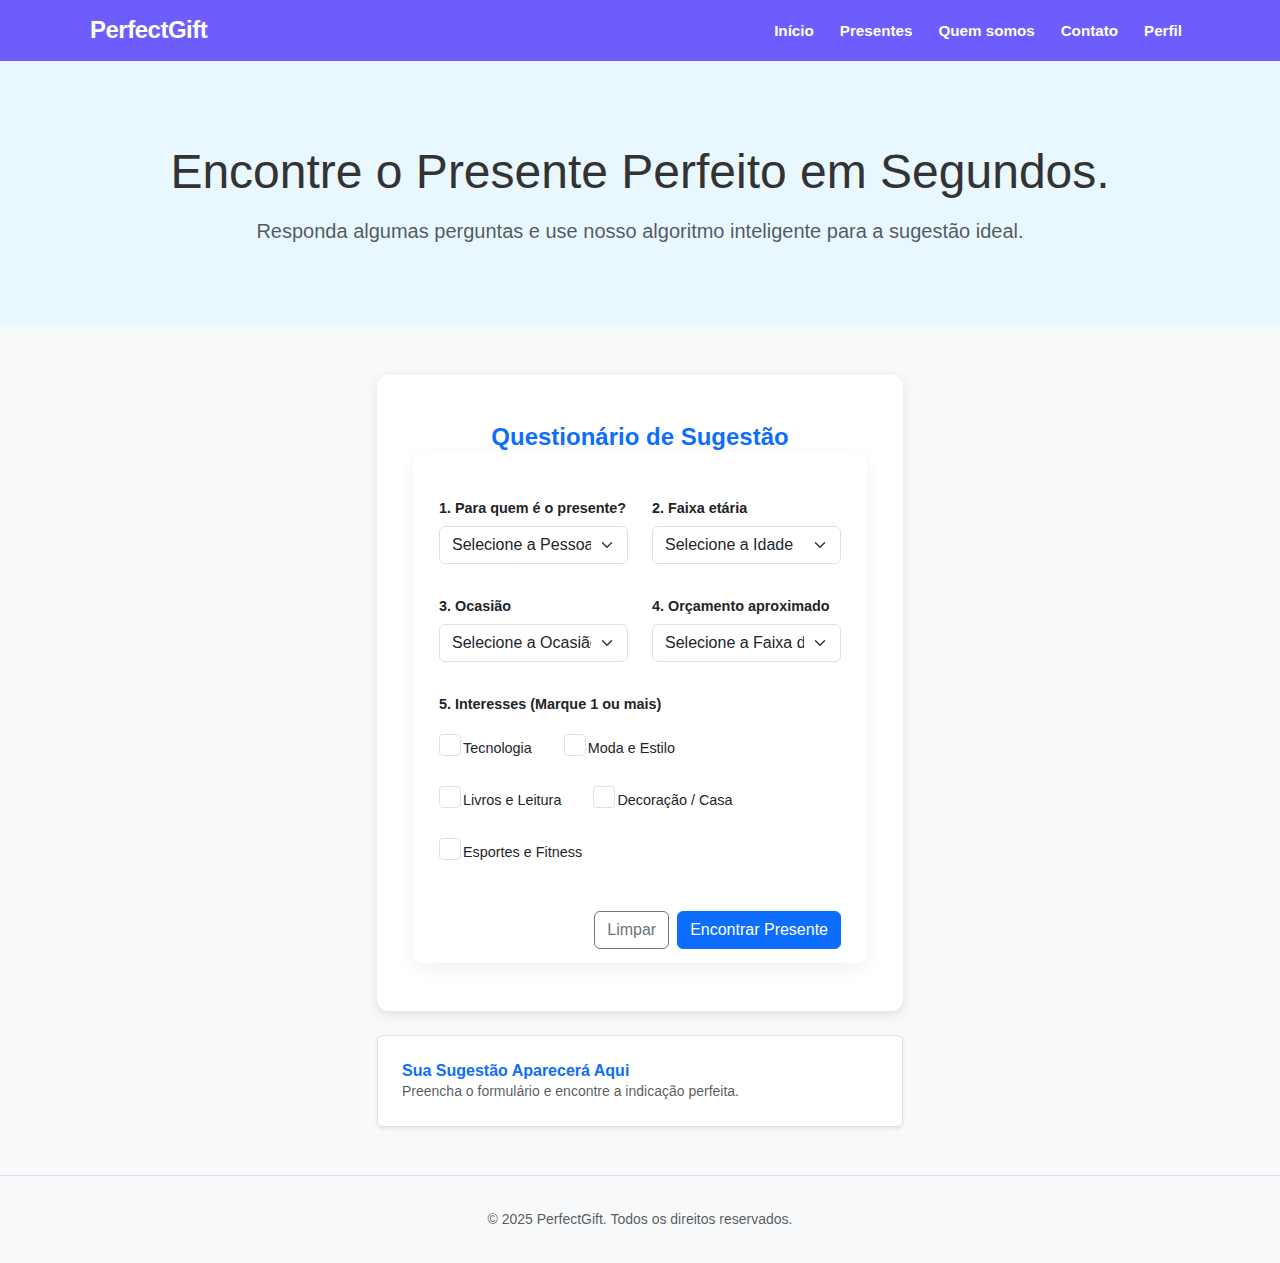
<file: views/index.html>
<!DOCTYPE html>
<html lang="pt-BR">
<head>
    <meta charset="UTF-8">
    <meta name="viewport" content="width=device-width, initial-scale=1.0">
    <title>PerfectGift - Encontre o Presente Ideal</title>
        <link href="https://cdn.jsdelivr.net/npm/bootstrap@5.3.3/dist/css/bootstrap.min.css" rel="stylesheet" 
            xintegrity="sha384-QWTKZyjpPEjIS5V5RuARu6aP/hC5f3WJ3sX5hXn+b+W+Y" crossorigin="anonymous">
        <link rel="stylesheet" href="../public/css/style.css">
    
    <style>
        body {
            background-color: #f8f9fa; 
            font-family: 'Inter', sans-serif; 
        }
        .hero-section {
            background-color: #e9f7ff; 
            color: #333;
            padding: 4rem 1rem; 
            margin-bottom: 3rem;
        }
        .hero-section h1 {
            font-weight: 300; 
        }
        .form-card {
            border-radius: 0.75rem;
            box-shadow: 0 4px 12px rgba(0, 0, 0, 0.1);
            border: none;
        }
    </style>
</head>

<body class="d-flex flex-column min-vh-100">

    <div id="header"></div>

    <main class="flex-grow-1">
        
        <section class="hero-section text-center">
            <div class="container">
                <h1 class="display-5 mb-3">Encontre o Presente Perfeito em Segundos.</h1>
                <p class="lead text-muted">Responda algumas perguntas e use nosso algoritmo inteligente para a sugestão ideal.</p>
            </div>
        </section>

        <section class="container my-5">
            <div class="row justify-content-center">
                <div class="col-lg-8 col-xl-6">
                    
                    <div class="card p-4 p-md-5 bg-white form-card">
                        <h2 class="h4 fw-bold text-center mb-4 text-primary">Questionário de Sugestão</h2>

                        <form id="sugForm" class="row g-4">
                            
                            <!-- Grupo 1: Para Quem e Faixa Etária -->
                            <div class="col-12 col-md-6">
                                <label for="recipient" class="form-label fw-semibold">1. Para quem é o presente?</label>
                                <select id="recipient" name="recipient" class="form-select">
                                    <option selected disabled>Selecione a Pessoa</option>
                                    <option value="friend">Amigo(a)</option>
                                    <option value="partner">Parceiro(a)</option>
                                    <option value="parent">Mãe / Pai</option>
                                    <option value="kid">Criança</option>
                                    <option value="self">Para mim</option>
                                </select>
                            </div>

                            <div class="col-12 col-md-6">
                                <label for="age" class="form-label fw-semibold">2. Faixa etária</label>
                                <select id="age" name="age" class="form-select">
                                    <option selected disabled>Selecione a Idade</option>
                                    <option value="18-25">18–25 anos</option>
                                    <option value="26-35">26–35 anos</option>
                                    <option value="36-50">36–50 anos</option>
                                    <option value="50+">50+ anos</option>
                                </select>
                            </div>

                            <!-- Grupo 2: Ocasião e Orçamento -->
                            <div class="col-12 col-md-6">
                                <label for="occasion" class="form-label fw-semibold">3. Ocasião</label>
                                <select id="occasion" class="form-select">
                                    <option selected disabled>Selecione a Ocasião</option>
                                    <option value="birthday">Aniversário</option>
                                    <option value="holiday">Feriado/Festas</option>
                                    <option value="valentine">Dia dos Namorados</option>
                                    <option value="just-because">Sem motivo (Lembrança)</option>
                                </select>
                            </div>

                            <div class="col-12 col-md-6">
                                <label for="budget" class="form-label fw-semibold">4. Orçamento aproximado</label>
                                <select id="budget" class="form-select">
                                    <option selected disabled>Selecione a Faixa de Preço</option>
                                    <option value="under25">Até R$25</option>
                                    <option value="25-75">R$25–75</option>
                                    <option value="75-200">R$75–200</option>
                                    <option value="200plus">Acima de R$200</option>
                                </select>
                            </div>

                            <!-- Grupo 3: Interesses -->
                            <div class="col-12">
                                <label class="form-label fw-semibold mb-3">5. Interesses (Marque 1 ou mais)</label>
                                <div class="d-flex flex-wrap gap-3">
                                    
                                    <div class="form-check form-check-inline">
                                        <input class="form-check-input" type="checkbox" name="interest" value="tech" id="i-tech">
                                        <label class="form-check-label" for="i-tech">Tecnologia</label>
                                    </div>
                                    <div class="form-check form-check-inline">
                                        <input class="form-check-input" type="checkbox" name="interest" value="fashion" id="i-fashion">
                                        <label class="form-check-label" for="i-fashion">Moda e Estilo</label>
                                    </div>
                                    <div class="form-check form-check-inline">
                                        <input class="form-check-input" type="checkbox" name="interest" value="books" id="i-books">
                                        <label class="form-check-label" for="i-books">Livros e Leitura</label>
                                    </div>
                                    <div class="form-check form-check-inline">
                                        <input class="form-check-input" type="checkbox" name="interest" value="home" id="i-home">
                                        <label class="form-check-label" for="i-home">Decoração / Casa</label>
                                    </div>
                                    <div class="form-check form-check-inline">
                                        <input class="form-check-input" type="checkbox" name="interest" value="sport" id="i-sport">
                                        <label class="form-check-label" for="i-sport">Esportes e Fitness</label>
                                    </div>
                                </div>
                            </div>

                            <!-- Ações do Formulário -->
                            <div class="col-12 pt-3">
                                <div class="d-grid gap-2 d-md-flex justify-content-md-end">
                                    <button type="reset" class="btn btn-outline-secondary">Limpar</button>
                                    <button type="submit" class="btn btn-primary">Encontrar Presente</button>
                                </div>
                            </div>
                        </form>
                    </div>

                    <div id="suggResult" class="results mt-4 p-4 bg-white border rounded shadow-sm" aria-live="polite">
                        <p class="text-primary fw-bold mb-0">Sua Sugestão Aparecerá Aqui</p>
                        <p class="small text-muted mb-0">Preencha o formulário e encontre a indicação perfeita.</p>
                    </div>

                </div>
            </div>
        </section>
    </main>

    <div id="footer"></div>

    <script src="https://cdn.jsdelivr.net/npm/bootstrap@5.3.3/dist/js/bootstrap.bundle.min.js" 
            xintegrity="sha384-ho+SjF+rP4W79b29iV8s6B512w+vQG9lJ2o+6e+X5hXn+b+W+Y" 
            crossorigin="anonymous"></script>

    <script src="../public/js/app.js"></script>
</body>
</html>
</file>
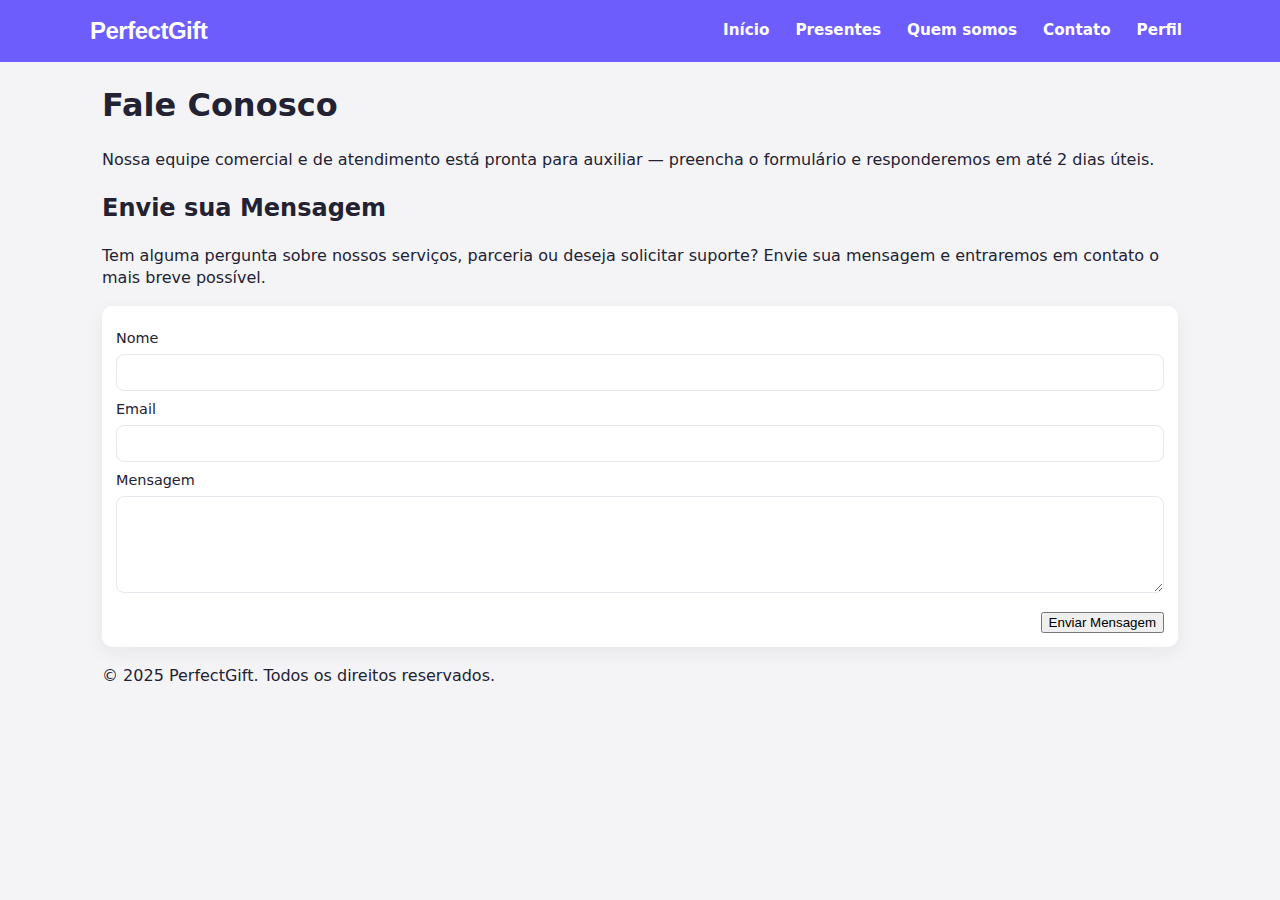
<file: views/contato.html>
<!DOCTYPE html>
<html lang="pt-BR">
<head>
  <meta charset="UTF-8">
  <meta name="viewport" content="width=device-width, initial-scale=1">
  <link href="https://cdn.jsdelivr.net/npm/bootstrap@5.3.3/dist/css/bootstrap.min.css" rel="stylesheet" integrity="sha384-PLACEHOLDER" crossorigin="anonymous">
  <link rel="stylesheet" href="../public/css/style.css">
  
  <title>PerfectGift - Contato</title>
</head>
<body>

  <div class="d-flex flex-column min-vh-100">
    <div id="header"></div>

    <main class="flex-fill">
      
      <section class="hero-section text-center">
        <div class="container"> <h1 class="display-5 mb-3">Fale Conosco</h1>
        <p class="lead text-muted">Nossa equipe comercial e de atendimento está pronta para auxiliar — preencha o formulário e responderemos em até 2 dias úteis.</p>
        </div>
      </section>

      <div class="container py-5">
          <div class="row justify-content-center">
            <div class="col-lg-7 col-xl-6"> 
              
              <div class="card p-4 p-md-5 bg-white form-card">
                
                <h2 class="h4 fw-bold text-center mb-4 text-primary">Envie sua Mensagem</h2>

                <p class="text-muted mb-4">Tem alguma pergunta sobre nossos serviços, parceria ou deseja solicitar suporte? Envie sua mensagem e entraremos em contato o mais breve possível.</p>

                <form class="contact-form" onsubmit="event.preventDefault(); alert('Mensagem recebida! Nossa equipe responderá em até 2 dias úteis. Obrigado!'); this.reset();">
                  
                  <div class="mb-3">
                    <label for="nome" class="form-label fw-semibold">Nome</label>
                    <input id="nome" name="nome" class="form-control" required>
                  </div>

                  <div class="mb-3">
                    <label for="email" class="form-label fw-semibold">Email</label>
                    <input id="email" name="email" type="email" class="form-control" required>
                  </div>

                  <div class="mb-3">
                    <label for="mensagem" class="form-label fw-semibold">Mensagem</label>
                    <textarea id="mensagem" name="mensagem" rows="5" class="form-control" required></textarea>
                  </div>

                  <div class="form-actions pt-3 d-grid">
                    <button class="btn btn-primary btn-lg" type="submit">Enviar Mensagem</button>
                  </div>
                </form>
              </div>
            </div>
          </div>
      </div>
    </main>

    <div id="footer"></div>
  </div>

  <script src="https://cdn.jsdelivr.net/npm/bootstrap@5.3.3/dist/js/bootstrap.bundle.min.js" integrity="sha384-PLACEHOLDER" crossorigin="anonymous"></script>
  <script src="../public/js/app.js"></script>
</body>
</html>
</file>
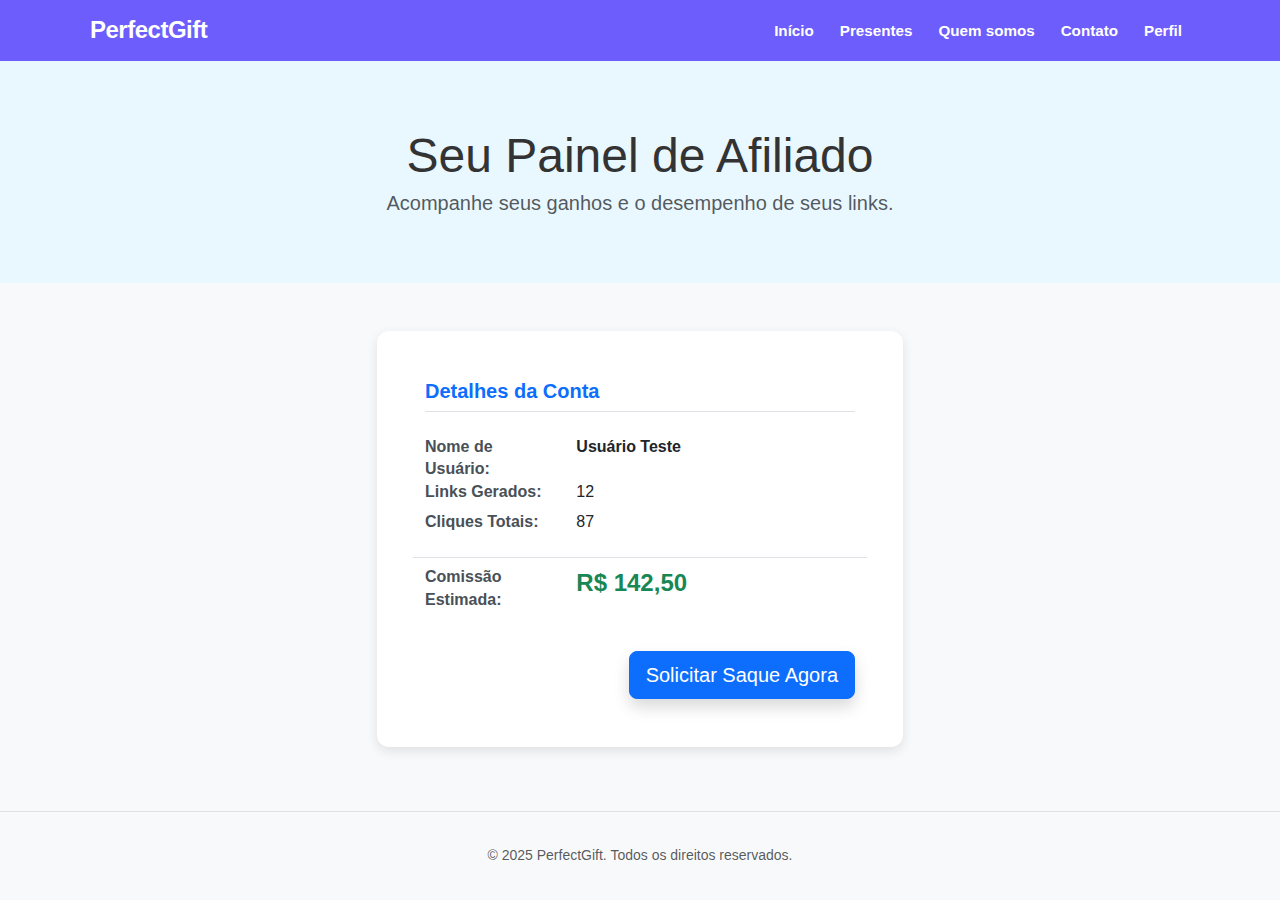
<file: views/perfil.html>
<!DOCTYPE html>
<html lang="pt-BR">
<head>
    <meta charset="UTF-8">
    <meta name="viewport" content="width=device-width, initial-scale=1.0">
    <title>PerfectGift - Seu Perfil</title>
        <link href="https://cdn.jsdelivr.net/npm/bootstrap@5.3.3/dist/css/bootstrap.min.css" rel="stylesheet" 
            xintegrity="sha384-QWTKZyjpPEjIS5V5RuARu6aP/hC5f3WJ3sX5hXn+b+W+Y" crossorigin="anonymous">
        <link rel="stylesheet" href="../public/css/style.css">
    
    <style>
        body {
            background-color: #f8f9fa; 
            font-family: 'Inter', sans-serif;
        }
        .profile-header {
            background-color: #e9f7ff; 
            color: #333;
            padding: 3rem 1rem; 
            margin-bottom: 3rem;
        }
        .form-card {
            border-radius: 0.75rem;
            box-shadow: 0 4px 12px rgba(0, 0, 0, 0.1);
            border: none;
        }
        .data-list dt {
            font-weight: 600;
            color: #495057;
        }
        .data-list dd {
            margin-bottom: 0.5rem;
        }
    </style>
</head>

<body class="d-flex flex-column min-vh-100">
    <div id="header"></div>

    <main class="flex-grow-1">
        <section class="profile-header text-center">
            <div class="container">
                <h1 class="display-5 mb-1">Seu Painel de Afiliado</h1>
                <p class="lead text-muted">Acompanhe seus ganhos e o desempenho de seus links.</p>
            </div>
        </section>

        <section class="container my-5">
            <div class="row justify-content-center">
                <div class="col-lg-8 col-xl-6">
                    
                    <div class="card p-4 p-md-5 bg-white form-card">
                        <h2 class="h5 fw-bold text-primary mb-4 border-bottom pb-2">Detalhes da Conta</h2>

                        <dl class="row data-list">
                            <dt class="col-sm-4">Nome de Usuário:</dt>
                            <dd class="col-sm-8 fw-semibold">Usuário Teste</dd>

                            <dt class="col-sm-4">Links Gerados:</dt>
                            <dd class="col-sm-8">12</dd>

                            <dt class="col-sm-4">Cliques Totais:</dt>
                            <dd class="col-sm-8">87</dd>
                            
                            <!-- Destaque para a comissão -->
                            <dt class="col-sm-4 mt-3 pt-2 border-top">Comissão Estimada:</dt>
                            <dd class="col-sm-8 mt-3 pt-2 border-top fs-4 text-success fw-bold">R$ 142,50</dd>
                        </dl>
                        
                        <div class="mt-4 text-end">
                            <button class="btn btn-primary btn-lg shadow">
                                Solicitar Saque Agora
                            </button>
                        </div>
                    </div>

                </div>
            </div>
        </section>
    </main>

    <div id="footer"></div>

    <script src="https://cdn.jsdelivr.net/npm/bootstrap@5.3.3/dist/js/bootstrap.bundle.min.js" 
            xintegrity="sha384-ho+SjF+rP4W79b29iV8s6B512w+vQG9lJ2o+6e+X5hXn+b+W+Y" 
            crossorigin="anonymous"></script>

    <script src="../public/js/app.js"></script>
</body>
</html>
</file>
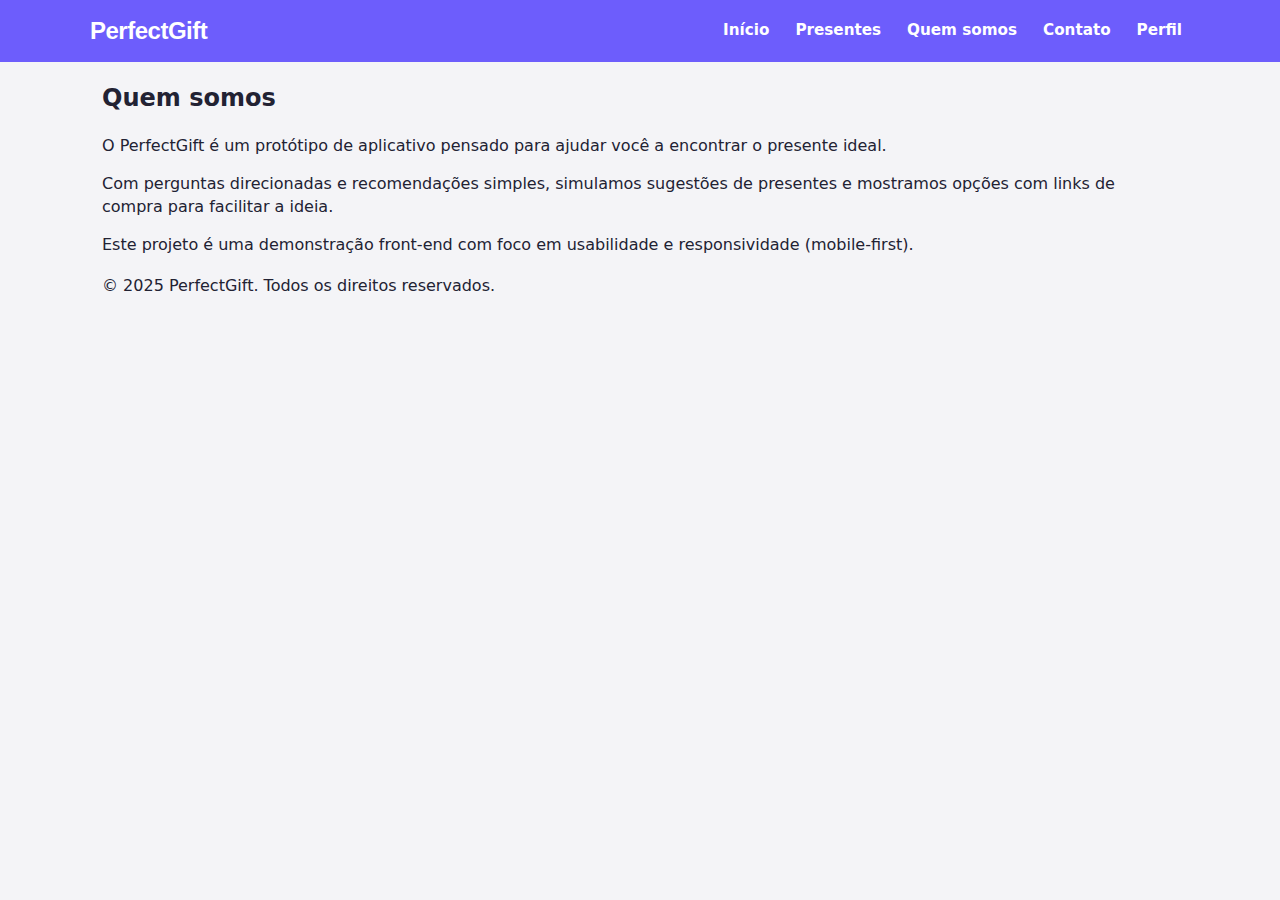
<file: views/sobre.html>
<!DOCTYPE html>
<html lang="pt-BR">
<head>
    <meta charset="UTF-8">
    <meta name="viewport" content="width=device-width, initial-scale=1">
    <link href="https://cdn.jsdelivr.net/npm/bootstrap@5.3.3/dist/css/bootstrap.min.css" rel="stylesheet" integrity="sha384-PLACEHOLDER" crossorigin="anonymous">
    <link rel="stylesheet" href="../public/css/style.css">
    <title>PerfectGift - Quem somos</title>
</head>

</body>
<body>
    <div class="d-flex flex-column min-vh-100">
        <div id="header"></div>

        <main class="container flex-fill py-4">
            <section class="conteudo">
                <h2>Quem somos</h2>
                <p>O PerfectGift é um protótipo de aplicativo pensado para ajudar você a encontrar o presente ideal.</p>
                <p>Com perguntas direcionadas e recomendações simples, simulamos sugestões de presentes e mostramos opções com links de compra para facilitar a ideia.</p>
                <p>Este projeto é uma demonstração front‑end com foco em usabilidade e responsividade (mobile‑first).</p>
            </section>
        </main>

        <div id="footer"></div>
    </div>

    <script src="https://cdn.jsdelivr.net/npm/bootstrap@5.3.3/dist/js/bootstrap.bundle.min.js" integrity="sha384-PLACEHOLDER" crossorigin="anonymous"></script>
    <script src="../public/js/app.js"></script>
</body>
</html>
</body>
</html>
</file>
<file: public/css/style.css>
/* Mobile-first base styles */
:root{
  --purple:#6d5dfc;
  --accent:#ff5fb0;
  --muted:#f4f4f7;
  --card:#ffffff;
  --text:#223;
  --max-width:1100px;
}
*{box-sizing:border-box}
body{margin:0;font-family:Inter, system-ui, -apple-system, 'Segoe UI', Roboto, Arial;color:var(--text);background:var(--muted);line-height:1.4}

/* header (mobile-first)*/
.top-header{background:var(--purple);color:white;padding:14px 12px}
.top-inner{max-width:var(--max-width);margin:0 auto;display:flex;align-items:center;gap:12px}
.logo{font-size:1.3rem;margin:0;font-family:'Inter',sans-serif;font-weight:700;letter-spacing:-0.5px}
.nav-toggle{background:transparent;border:0;color:white;font-size:1.2rem;padding:8px;margin-left:auto}
.main-nav{display:none;gap:10px;flex-wrap:wrap}
.main-nav a{color:white;text-decoration:none;padding:6px 8px;border-radius:6px;font-weight:600;font-size:0.95rem}
.main-nav a:hover{background:rgba(255,255,255,0.08)}
.hide-mobile{display:none}

/* container / layout */
.container{max-width:var(--max-width);margin:18px auto;padding:0 12px}
.hero{padding:20px 0;text-align:center;background:linear-gradient(135deg, #1e5a96 0%, #2b7ab8 100%);color:white;margin-top:20px}
.hero h2{margin:0 0 8px;font-size:1.25rem;color:white}
.hero p{margin:0;color:rgba(255,255,255,0.9)}

.suggester{margin-top:16px}
form{background:var(--card);padding:14px;border-radius:10px;box-shadow:0 6px 18px rgba(34,34,34,0.06)}
label{display:block;margin:8px 0 6px;font-size:0.9rem}
input,select,textarea{width:100%;padding:10px;border-radius:8px;border:1px solid #e7e7ee;background:transparent}
textarea{resize:vertical}
.checkbox-row{display:flex;gap:8px;flex-wrap:wrap}
.checkbox-row label{display:flex;gap:6px;align-items:center;background:#fff;padding:6px 8px;border-radius:8px;border:1px solid #eee;font-size:0.875rem}

.form-actions{display:flex;gap:8px;justify-content:flex-end;margin-top:12px}

.result-cta .btn-primary{background:var(--purple);border-color:var(--purple)}
.result-cta .btn-outline-secondary{border-color:#ddd}

.results{margin-top:14px}
.result-card{background:var(--card);padding:12px;border-radius:10px;margin-bottom:8px;box-shadow:0 4px 12px rgba(0,0,0,0.04)}
.result-card h3{margin:0 0 6px}
.result-meta{font-size:0.9rem;color:#666;margin-bottom:8px}

/* products grid */
.produtos-grid{display:grid;grid-template-columns:1fr;gap:12px}
.produto-card{background:var(--card);padding:12px;border-radius:10px}
.produto-card p{margin:8px 0}

/* contato */
.contact-form input, .contact-form textarea{background:transparent}

/* footer */
.rodape{background:transparent;padding:18px 12px}
.footer-inner{max-width:var(--max-width);margin:0 auto;display:flex;justify-content:space-between;align-items:center;gap:12px}
.footer-links a{color:#444;text-decoration:none;margin-left:10px;font-weight:600}

/* Desktop styles */
@media(min-width:800px){
  .main-nav{display:flex;margin-left:auto}
  .nav-toggle{display:none}
  .hide-mobile{display:inline-block}
  .produtos-grid{grid-template-columns:repeat(2,1fr)}
  .hero h2{font-size:1.6rem}
  .logo{font-size:1.5rem}
}

.top-header.open .main-nav{display:flex;flex-direction:column;padding:8px 0}


@media(min-width:1100px){
  .produtos-grid{grid-template-columns:repeat(3,1fr)}
}
</file>
